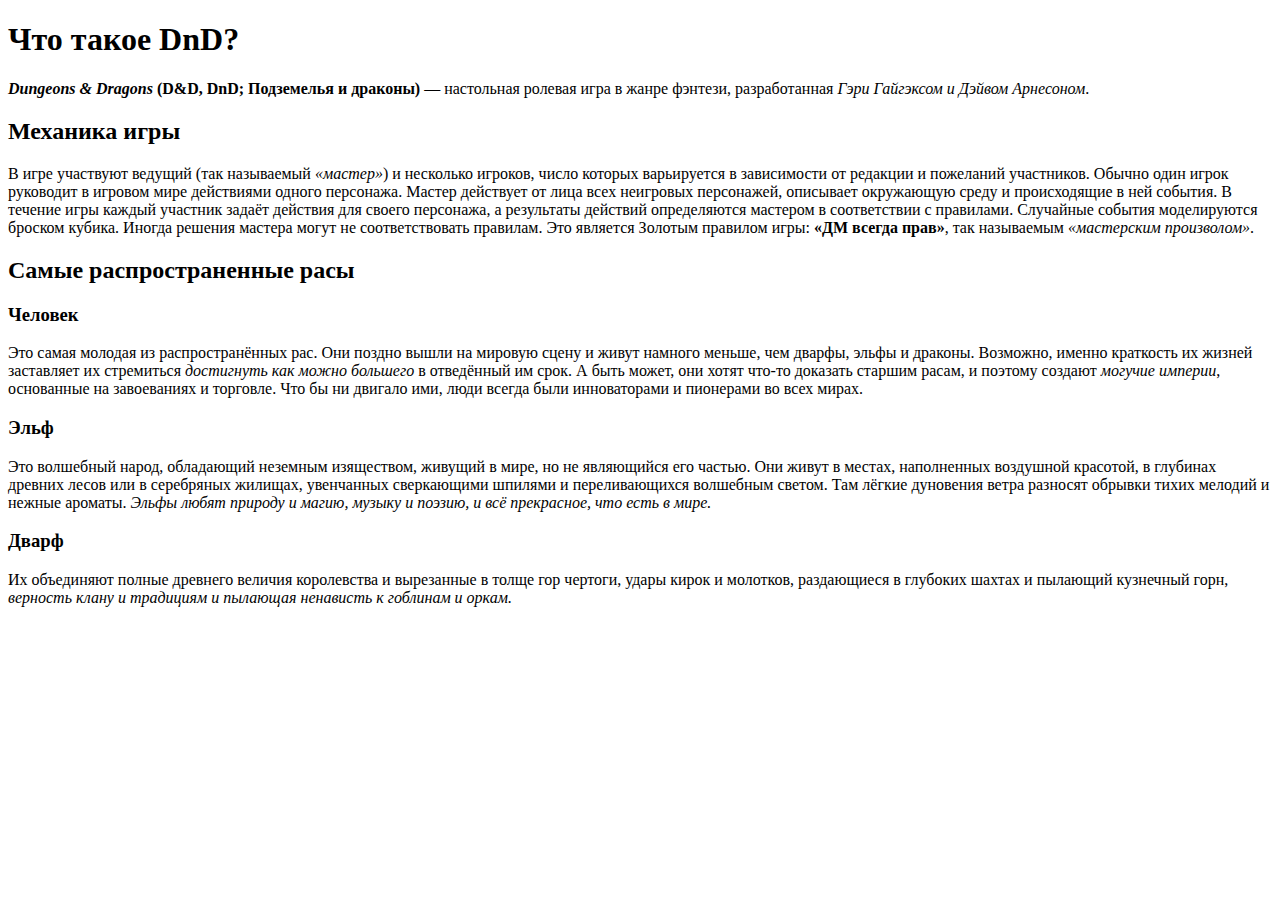
<file: index.html>
<!DOCTYPE html>
<html lang="ru">
<head>
    <meta charset="UTF-8">
    <meta name="viewport" content="width=device-width, initial-scale=1.0">
    <title>Dungeons and Dragons для чайников</title>
</head>
<body>

    <h1>Что такое DnD? </h1>
    <p><b><i>Dungeons & Dragons</b></i> <b>(D&D, DnD; Подземелья и драконы)</b> — настольная ролевая игра в жанре фэнтези, разработанная <i>Гэри Гайгэксом и Дэйвом Арнесоном</i>. </p>
    <h2>Механика игры </h2>
    <p>В игре участвуют ведущий (так называемый <i>«мастер»</i>) и несколько игроков, число которых варьируется в зависимости от редакции и пожеланий участников. Обычно один игрок руководит в игровом мире действиями одного персонажа. Мастер действует от лица всех неигровых персонажей, описывает окружающую среду и происходящие в ней события.
    В течение игры каждый участник задаёт действия для своего персонажа, а результаты действий определяются мастером в соответствии с правилами. Случайные события моделируются броском кубика. Иногда решения мастера могут не соответствовать правилам. Это является Золотым правилом игры: <b>«ДМ всегда прав»</b>, так называемым <i>«мастерским произволом»</i>.</p>
       <h2> Самые распространенные расы </h2>
    <h3><b>Человек</b> </h3>
    <p>Это самая молодая из распространённых рас. Они поздно вышли на мировую сцену и живут намного меньше, чем дварфы, эльфы и драконы. Возможно, именно краткость их жизней заставляет их стремиться <i>достигнуть как можно большего</i> в отведённый им срок. А быть может, они хотят что-то доказать старшим расам, и поэтому создают <i>могучие империи</i>, основанные на завоеваниях и торговле. Что бы ни двигало ими, люди всегда были инноваторами и пионерами во всех мирах.</p>
    <h3><b>Эльф</b></h3> 
    <p>Это волшебный народ, обладающий неземным изяществом, живущий в мире, но не являющийся его частью. Они живут в местах, наполненных воздушной красотой, в глубинах древних лесов или в серебряных жилищах, увенчанных сверкающими шпилями и переливающихся волшебным светом. Там лёгкие дуновения ветра разносят обрывки тихих мелодий и нежные ароматы. <i>Эльфы любят природу и магию, музыку и поэзию, и всё прекрасное, что есть в мире.</i></p>
    <h3><b>Дварф</b></h3>
    <p>Их объединяют полные древнего величия королевства и вырезанные в толще гор чертоги, удары кирок и молотков, раздающиеся в глубоких шахтах и пылающий кузнечный горн, <i>верность клану и традициям и пылающая ненависть к гоблинам и оркам.</i></p>
    
    
</body>
</html>
</file>
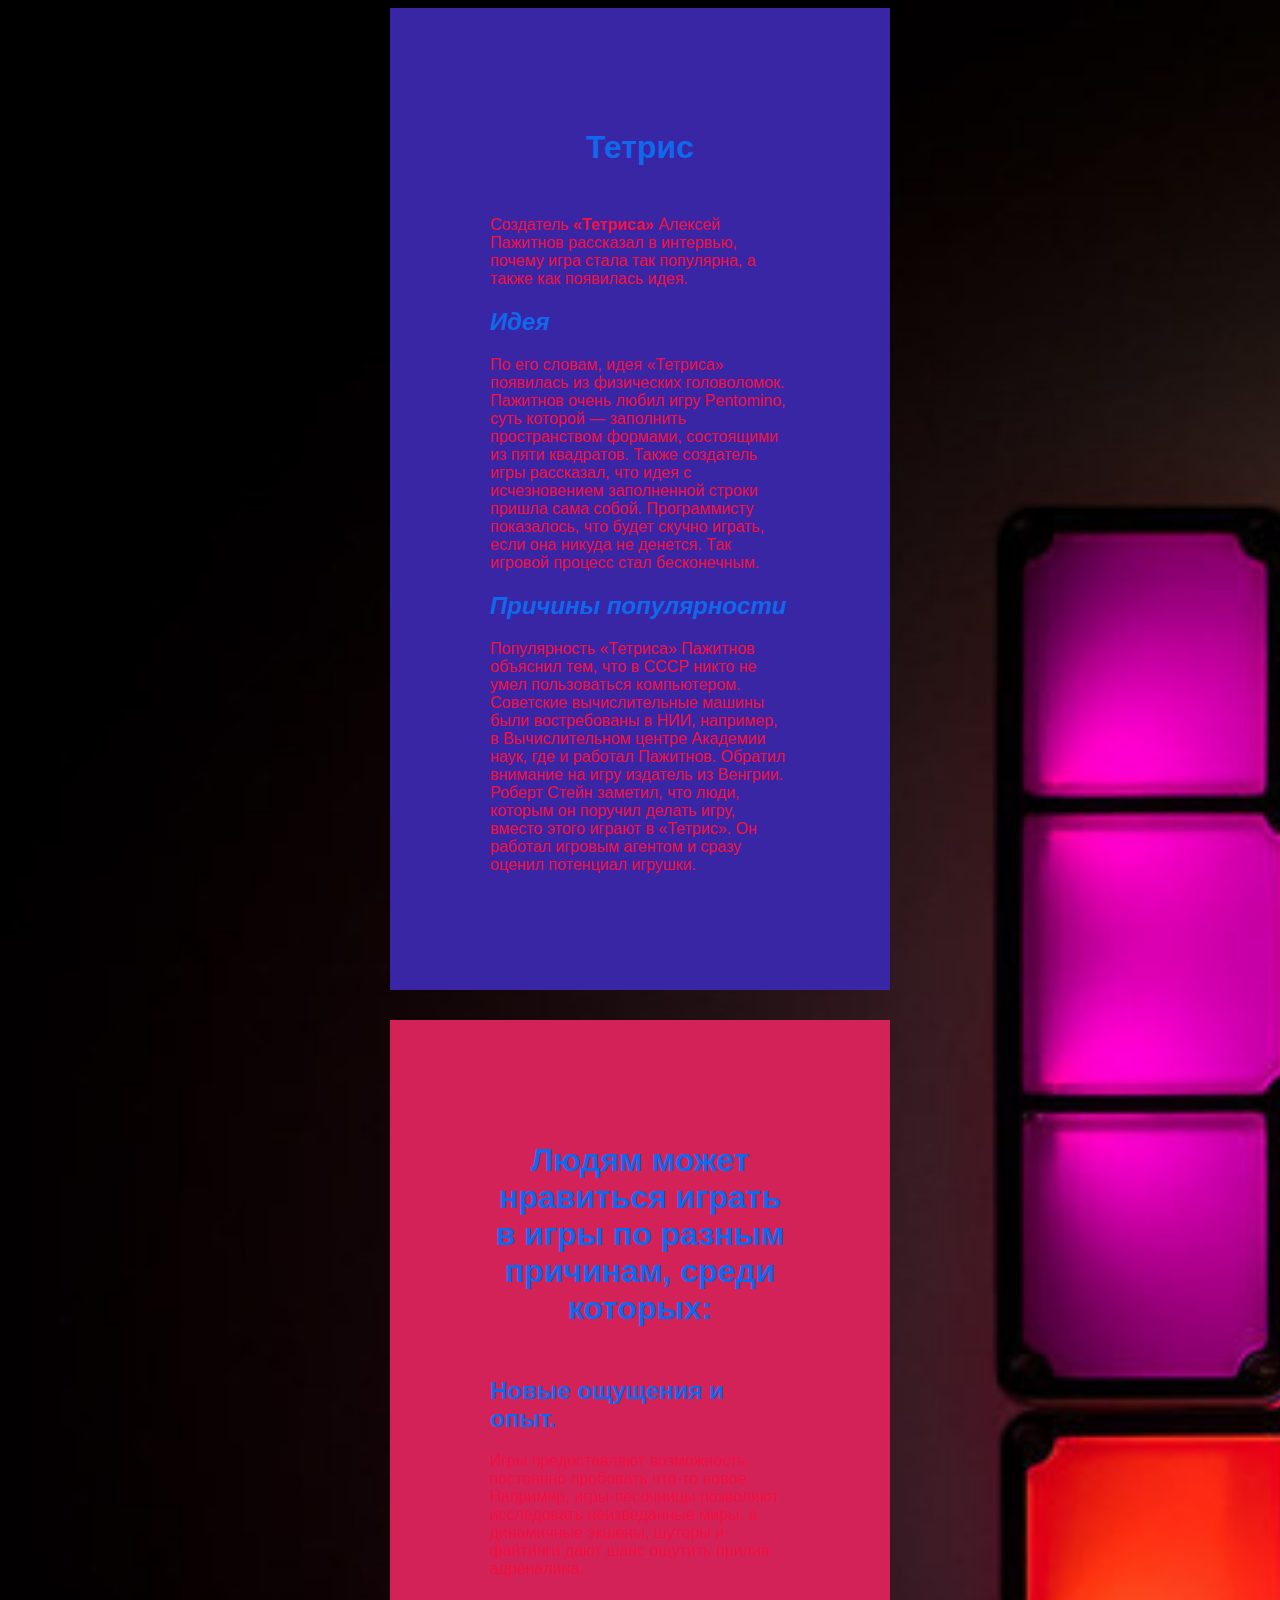
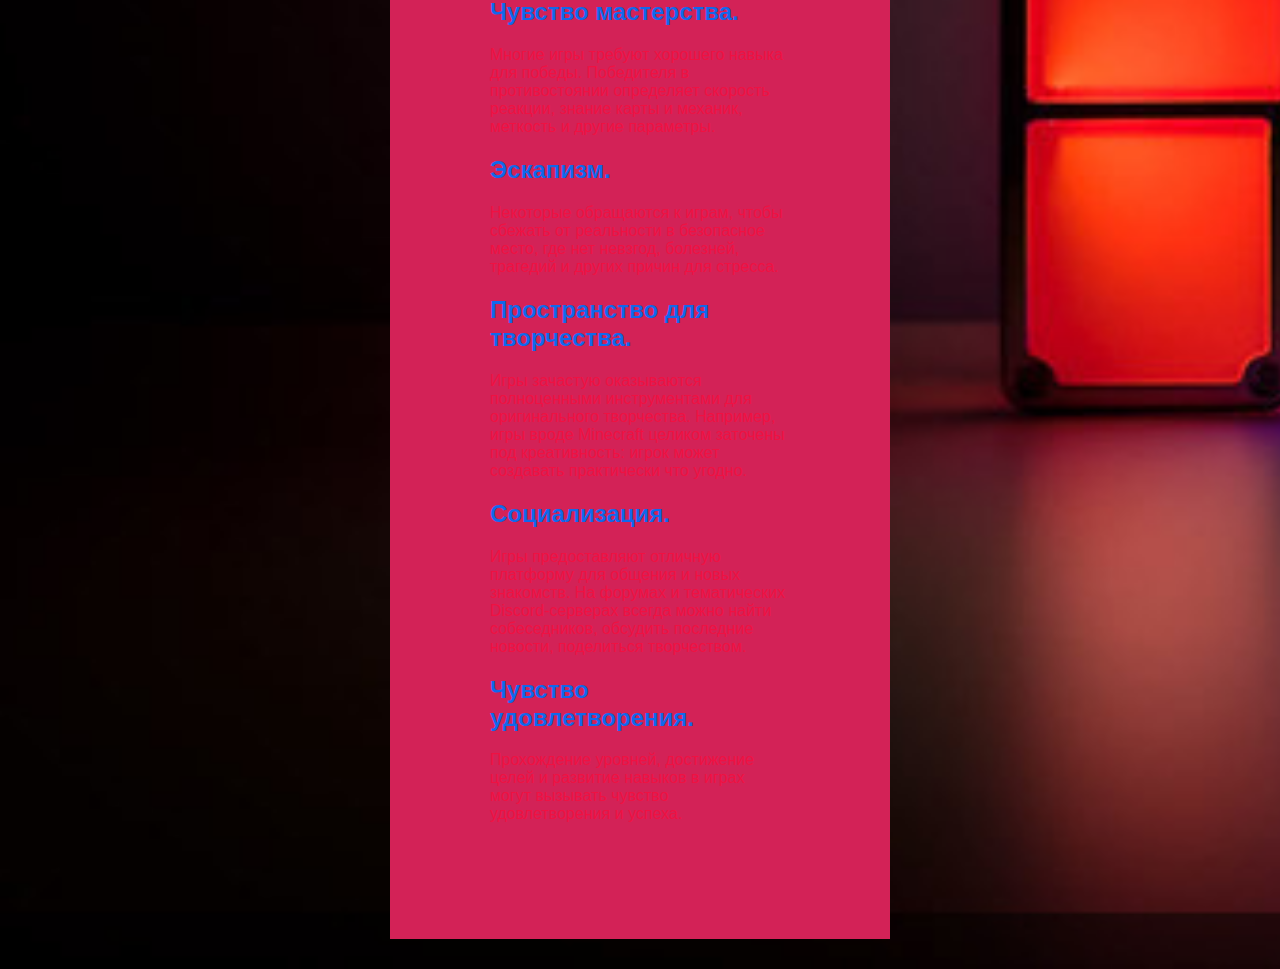
<file: Lesson 2/index.html>
<!DOCTYPE html>
<html lang="en">
<head>
    <meta charset="UTF-8">
    <link rel="stylesheet" href="style.css">
    <meta name="viewport" content="width=device-width, initial-scale=1.0">
    <title>Tetris</title>
</head>
<body>


    <div class = "popularity">
        <h1><b>Тетрис</b></h1>
    <p>Создатель <b>«Тетриса»</b> Алексей Пажитнов рассказал в интервью, почему игра стала так популярна, а также как появилась идея.</p>
    <h2><i>Идея</i></h2>
       <p> По его словам, идея «Тетриса» появилась из физических головоломок. Пажитнов очень любил игру Pentomino, суть которой — заполнить пространством формами, состоящими из пяти квадратов.
        Также создатель игры рассказал, что идея с исчезновением заполненной строки пришла сама собой. Программисту показалось, что будет скучно играть, если она никуда не денется. Так игровой процесс стал бесконечным.</p>
        <h2><i>Причины популярности</i></h2>

<p>Популярность «Тетриса» Пажитнов объяснил тем, что в СССР никто не умел пользоваться компьютером. Советские вычислительные машины были востребованы в НИИ, например, в Вычислительном центре Академии наук, где и работал Пажитнов.

Обратил внимание на игру издатель из Венгрии. Роберт Стейн заметил, что люди, которым он поручил делать игру, вместо этого играют в «Тетрис». Он работал игровым агентом и сразу оценил потенциал игрушки.</p>
</div>


<div class = "reasons">
    <h1>Людям может нравиться играть в игры по разным причинам, среди которых:</h1>

    <h2>Новые ощущения и опыт.</h2> <p>Игры предоставляют возможность постоянно пробовать что-то новое. Например, игры-песочницы позволяют исследовать неизведанные миры, а динамичные экшены, шутеры и файтинги дают шанс ощутить прилив адреналина.</p> 
    <h2>Чувство мастерства.</h2> <p>Многие игры требуют хорошего навыка для победы. Победителя в противостоянии определяет скорость реакции, знание карты и механик, меткость и другие параметры.</p> 
    <h2>Эскапизм.</h2> <p>Некоторые обращаются к играм, чтобы сбежать от реальности в безопасное место, где нет невзгод, болезней, трагедий и других причин для стресса. </p>
    <h2>Пространство для творчества.</h2> <p>Игры зачастую оказываются полноценными инструментами для оригинального творчества. Например, игры вроде Minecraft целиком заточены под креативность: игрок может создавать практически что угодно. </p>
    <h2>Социализация.</h2> <p>Игры предоставляют отличную платформу для общения и новых знакомств. На форумах и тематических Discord-серверах всегда можно найти собеседников, обсудить последние новости, поделиться творчеством.</p> 
    <h2>Чувство удовлетворения.</h2> <p>Прохождение уровней, достижение целей и развитие навыков в играх могут вызывать чувство удовлетворения и успеха. </p>

</div>

</body>
</html>
</file>
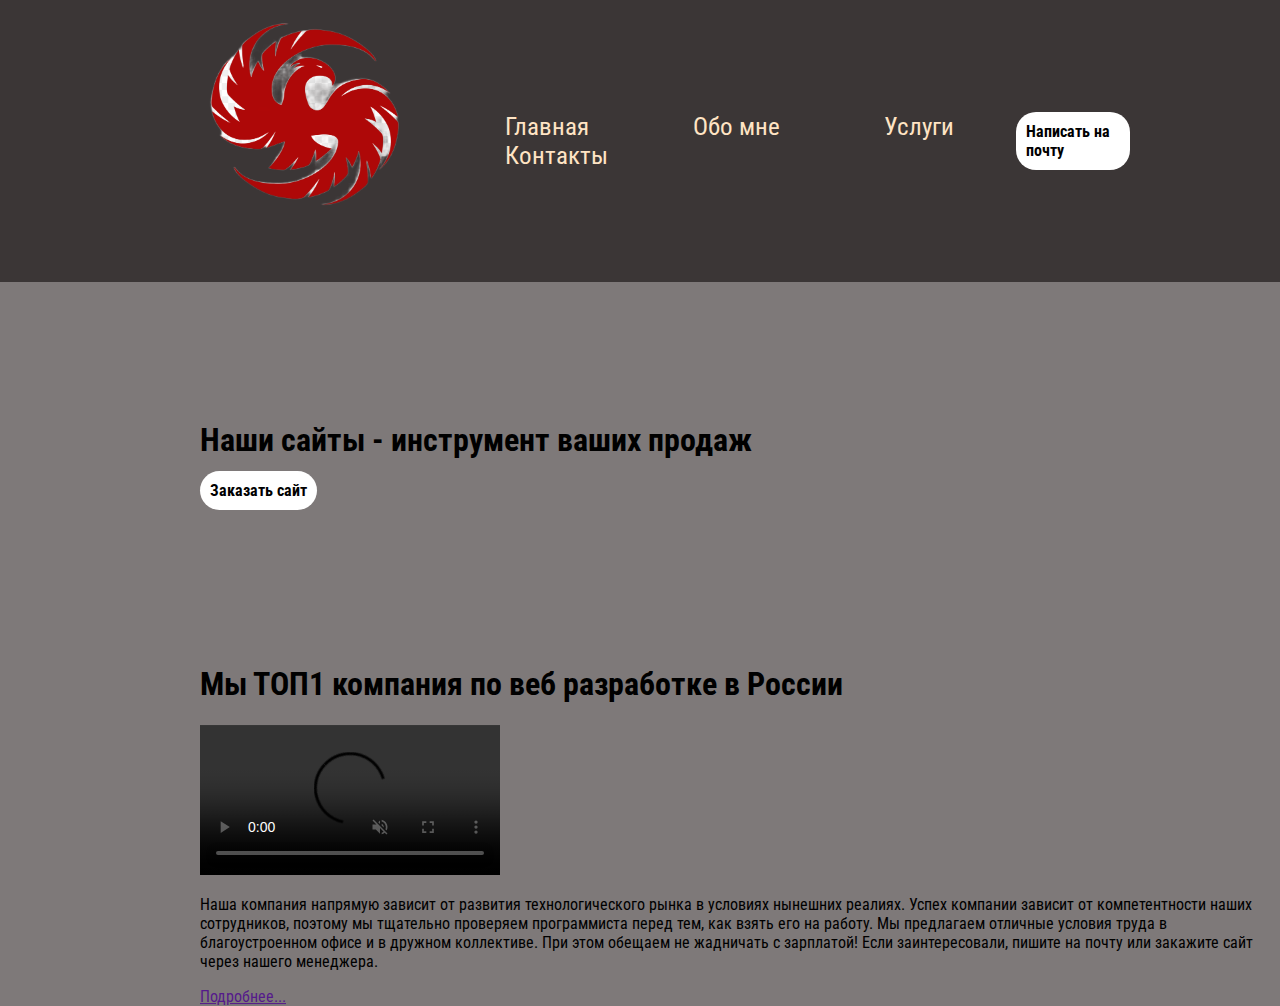
<file: Site/index.html>
<!DOCTYPE html>
<html lang="en">
<head>
    <link rel="preconnect" href="https://fonts.googleapis.com">
    <link rel="preconnect" href="https://fonts.gstatic.com" crossorigin>
    <link href="https://fonts.googleapis.com/css2?family=Roboto+Condensed:ital,wght@0,100..900;1,100..900&display=swap" rel="stylesheet">
    <link rel="stylesheet" href="style.css">
    <meta charset="UTF-8">
    <meta name="viewport" content="width=device-width, initial-scale=1.0">
    <title>Document</title>
</head>
<body>
    <!-- header - шапка сайта -->
<header class = "header">
    <a href="https://www.dota2.com/home">
        <img src="./105828-middle.png " alt="logo" class ="header__logo">     
    </a>
    <!-- nav - менюшки -->
    <nav class = "header__nav">
        <a href="#">Главная</a>
        <a href="#">Обо мне</a>
        <a href="#">Услуги</a>
        <a href="#">Контакты</a>
    </nav>
    <!-- <a href="tel: +7(123)456-78-90"> Позвонить </a> -->
   <a href="mailto:test123@test.ru"class = "header__mail"><b>Написать на почту</b></a>
</header>
    <div>
        <h1>     
            Наши сайты - инструмент ваших продаж 
        </h1>
        <a href = ""class = order> <b>Заказать сайт</b></a>
    </div>
<section class ="portfolio">
            <div class = "portfolio__div">
                <h1>Мы ТОП1 компания по веб разработке в России</h1>
                <video src="https://tekeye.uk/html/images/Joren_Falls_Izu_Jap.webm" controls autoplay muted loop></video>
                <!-- <video controls preload="metadata">
                <source src="http://www.example.com/waterfall-video.ogv" type="video/ogg"/>
                Video not supported.
                </video> -->
                <p>Наша компания напрямую зависит от развития технологического рынка в условиях нынешних реалиях. Успех компании зависит от компетентности наших сотрудников, поэтому мы тщательно проверяем программиста перед тем, как взять его на работу. Мы предлагаем отличные условия труда в благоустроенном офисе и в дружном коллективе. При этом обещаем не жадничать с зарплатой! Если заинтересовали, пишите на почту или закажите сайт через нашего менеджера.</p>

                <a href = "">Подробнее...   </a>
            </div>
</section>
    
</body>
</html>
</file>
<file: Lesson 2/style.css>
body
{
background-image: url(./images/tetris.jpg);
background-size: cover;
color : rgb(16, 104, 236)
}

div
{
   background-color: rgb(255, 255, 255);
width: 300px;
font-family: sans-serif;
padding : 100px ; /* Внутренний отступ */
 margin:auto; /*Внешний отступ */
 margin-bottom: 30px;
}
p
{
color: rgb(240, 17, 66)

}

h1
{
text-align: center;
margin-bottom: 50px;
}
.popularity
{
    background-color: rgb(57, 38, 165);
    width: 300px;
    font-family: sans-serif;
    padding : 100px ; /* Внутренний отступ */
 margin:auto; /*Внешний отступ */
 margin-bottom: 30px;
}
.reasons{
    background-color: rgb(211, 34, 87);
    width: 300px;
    font-family: sans-serif;
    padding : 100px ; /* Внутренний отступ */
    margin:auto; /*Внешний отступ */
    margin-bottom: 30px;
}
</file>
<file: Site/style.css>
img
{
width: 300px;
padding-left: 5px;
padding-bottom: 50px;
}

.header
{
padding: 10px 150px;
display:flex;
background-color: #3b3636;
justify-content: space-between;
align-items: center;
}
.header__nav a
{
color:bisque;
text-decoration : none;  
margin: 50px;
font-size:25px;

}
body
{
margin:0;
font-family: "Roboto Condensed", sans-serif;
background-color: #7e7979;
}
.header__mail
{
padding: 10px;
color:black;
text-decoration: none;
border-radius:20px;
background-color: #fff;
}
div
{
position:absolute;
left:200px;
top:50%;
transform: translateY(-50%); 
}
.order
{
    padding: 10px;
    color:black ;
    text-decoration: none;
    border-radius:20px;
    background-color: #fff;
}
.portfolio__div
{
padding-top: 750px;
position:absolute;
left:1000px;
top:50%;    
left:200px;
transform: translateY(-50%); 
    
}
</file>
